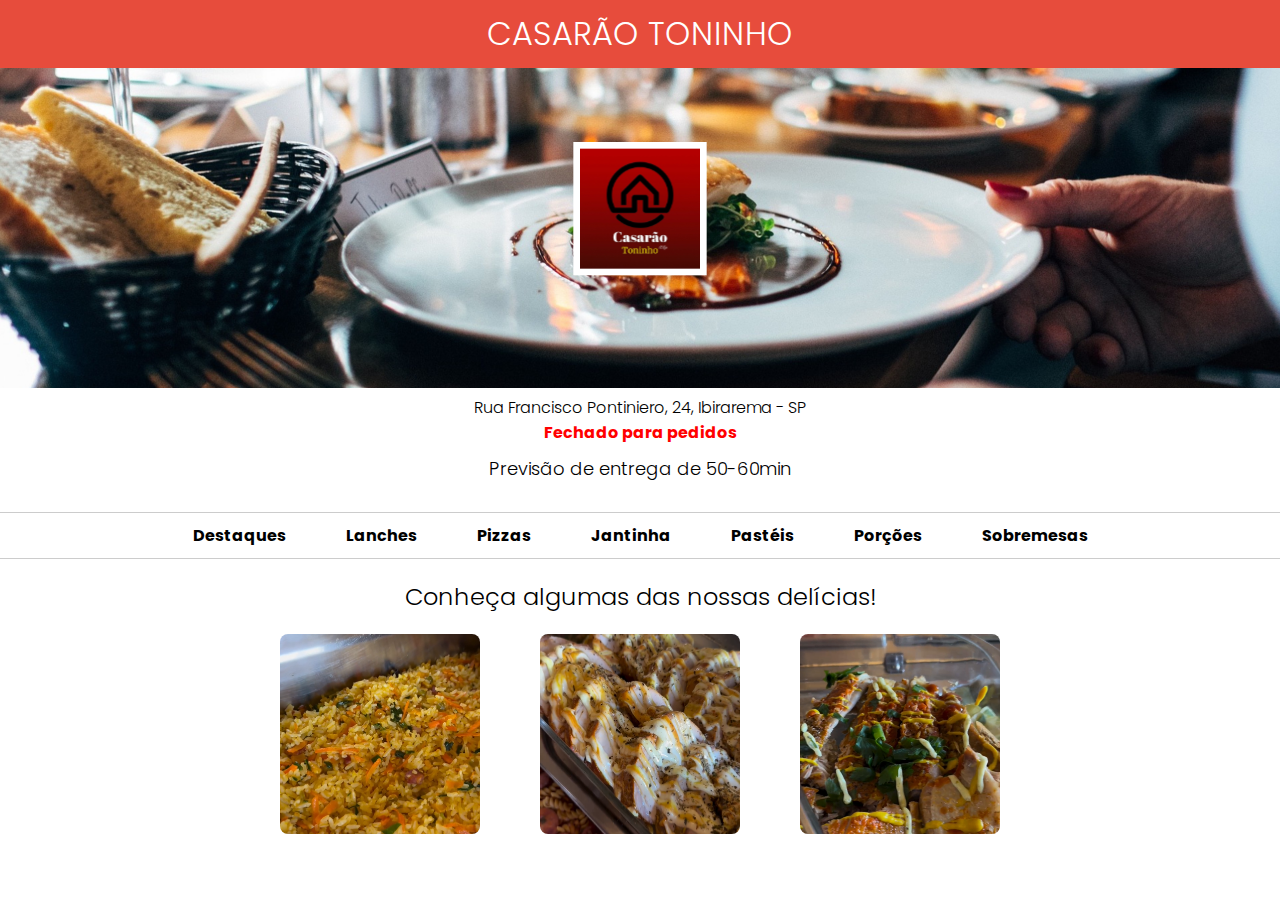
<file: index.html>
<!DOCTYPE html>
<html lang="pt-BR">

<head>
    <meta charset="UTF-8">
    <meta name="viewport" content="width=device-width, initial-scale=1.0">
    <title>Casarão Toninho</title>
    <link rel="stylesheet" href="css/style.css">
    <link rel="shortcut icon" href="img/logo.jpg" type="image/x-icon">

</head>

<body>
    <div class="container">

        <header><a href="Index.html">
                <h1>CASARÃO TONINHO</h1>
            </a></header>


        <div class="fundo">
            <img class="fundo" src="/img/background.svg" alt="Logo Casarão Toninho">
        </div>

        <div class="informacoes">
            <p>Rua Francisco Pontiniero, 24, Ibirarema - SP</p>
            <p class="status">Fechado para pedidos</p>
            <p class="delivery-time">Previsão de entrega de 50-60min</p>
        </div>

        <div class="menu">
            <a href="#">Destaques</a>
            <a href="cardapio.html">Lanches</a>
            <a href="#">Pizzas</a>
            <a href="#">Jantinha</a>
            <a href="#">Pastéis</a>
            <a href="#">Porções</a>
            <a href="#">Sobremesas</a>
        </div>

        <h2>Conheça algumas das nossas delícias!</h2>

        <div class="gallery">
            <img src="img/foto1.PNG" alt="Arroz">
            <img src="img/foto2.PNG" alt="Prato com ovos e carne">
            <img src="img/foto3.PNG" alt="Prato com porção">
        </div>

    </div>

</body>

</html>
</file>
<file: css/style.css>
@import url('https://fonts.googleapis.com/css2?family=Poppins:ital,wght@0,100;0,200;0,300;0,400;0,500;0,600;0,700;0,800;0,900;1,100;1,200;1,300;1,400;1,500;1,600;1,700;1,800;1,900&display=swap');

* {
    margin: 0;
    padding: 0;
    box-sizing: border-box;
    font-family: "Poppins", sans-serif;
    font-weight: 300;
    font-style: normal;
}

.container {
    width: 100%;
    display: flex;
    flex-direction: column;
}

header {
    background-color: #E74C3C;
    color: white;
    text-align: center;
    padding: 10px;
    font-size: 24px;
    font-weight: bold;
    width: 100%;
}


a {
    text-decoration: none;
    color: #FFF;
    font-weight: 900;
    font-size: 16px;
}

h2 {
    text-align: center;
}

.fundo {
    width: 100%;
}

.status {
    color: red;
    font-weight: bold;
}

.informacoes {
    justify-content: center;
    text-align: center;
}

.delivery-time {
    font-size: 18px;
    margin: 10px 0;
}

.menu {
    display: flex;
    justify-content: center;
    gap: 60px;
    background-color: white;
    padding: 10px 0;
    border-top: 1px solid #ccc;
    border-bottom: 1px solid #ccc;
    margin: 20px 0;
}

.menu a {
    color: black;
    text-decoration: none;
    font-weight: bold;
    font-size: 16px;
}

.menu a:hover {
    color: #E74C3C;
}

.gallery {
    display: flex;
    justify-content: center;
    gap: 60px;
    margin: 20px;
}

.gallery img {
    width: 200px;
    height: 200px;
    border-radius: 8px;
    object-fit: cover;
}
</file>
